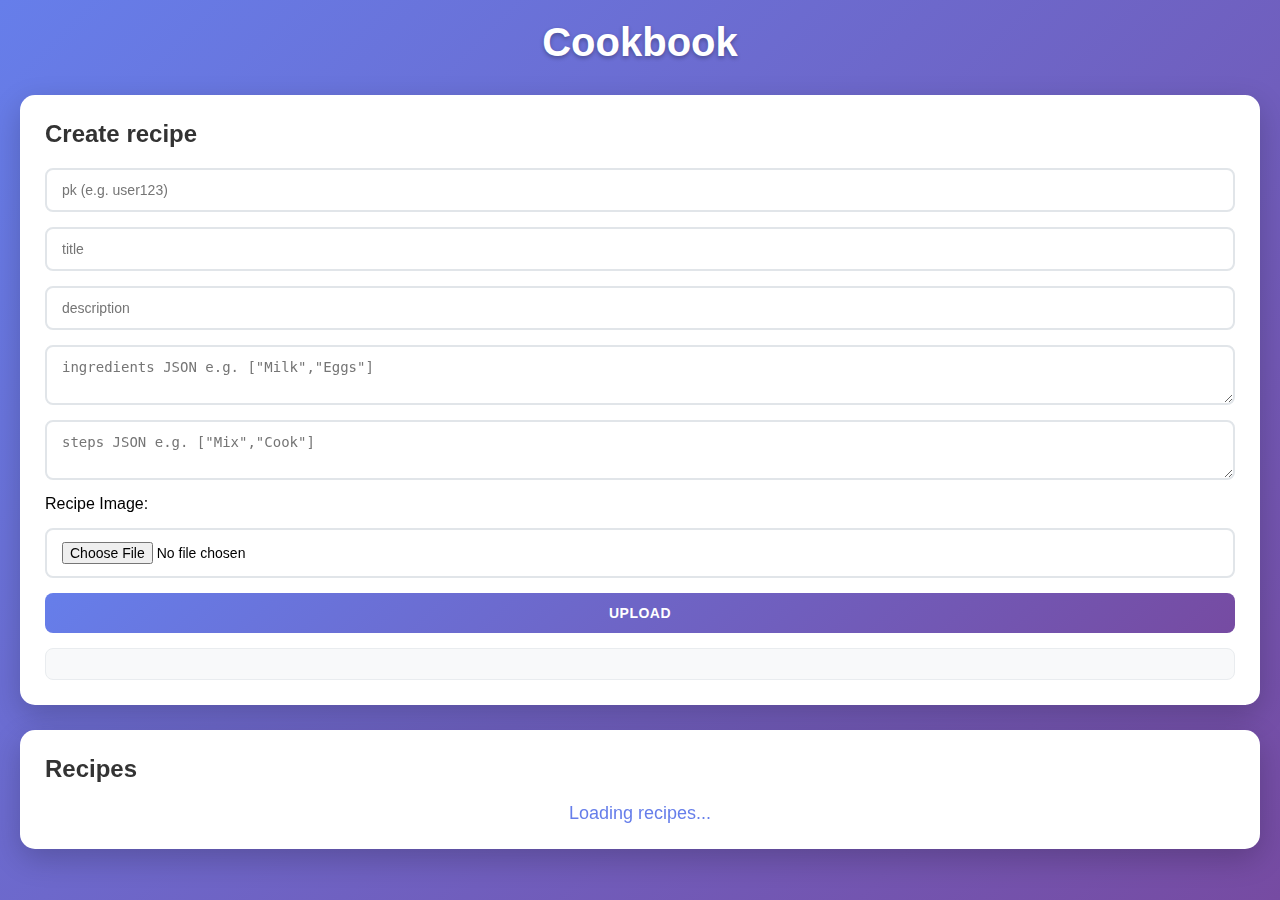
<file: index.html>
<!doctype html>
<html lang="en"> 
<head>
  <meta charset="utf-8" />
  <title>Cookbook</title>
  <link rel="stylesheet" href="styles.css" />
</head>
<body>
  <h1>Cookbook</h1>

  <section class="card">
    <h2>Create recipe</h2>
    <form id="createForm">
      <input name="pk" placeholder="pk (e.g. user123)" required />
      <input name="title" placeholder="title" required />
      <input name="description" placeholder="description" required />
      <textarea name="ingredients" placeholder='ingredients JSON e.g. ["Milk","Eggs"]' required></textarea>
      <textarea name="steps" placeholder='steps JSON e.g. ["Mix","Cook"]' required></textarea>
      
      <label for="recipe-image">Recipe Image:</label>
      <input type="file" id="recipe-image" name="File" accept="image/*" required />
      
      <button type="submit">Upload</button>
    </form>
    <pre id="createResult"></pre>
  </section>

  <section class="card">
    <h2>Recipes</h2>
    <div id="recipes"></div>
  </section>

  <script src="config.js"></script>
  <script src="app.js"></script>
</body>
</html>
</file>
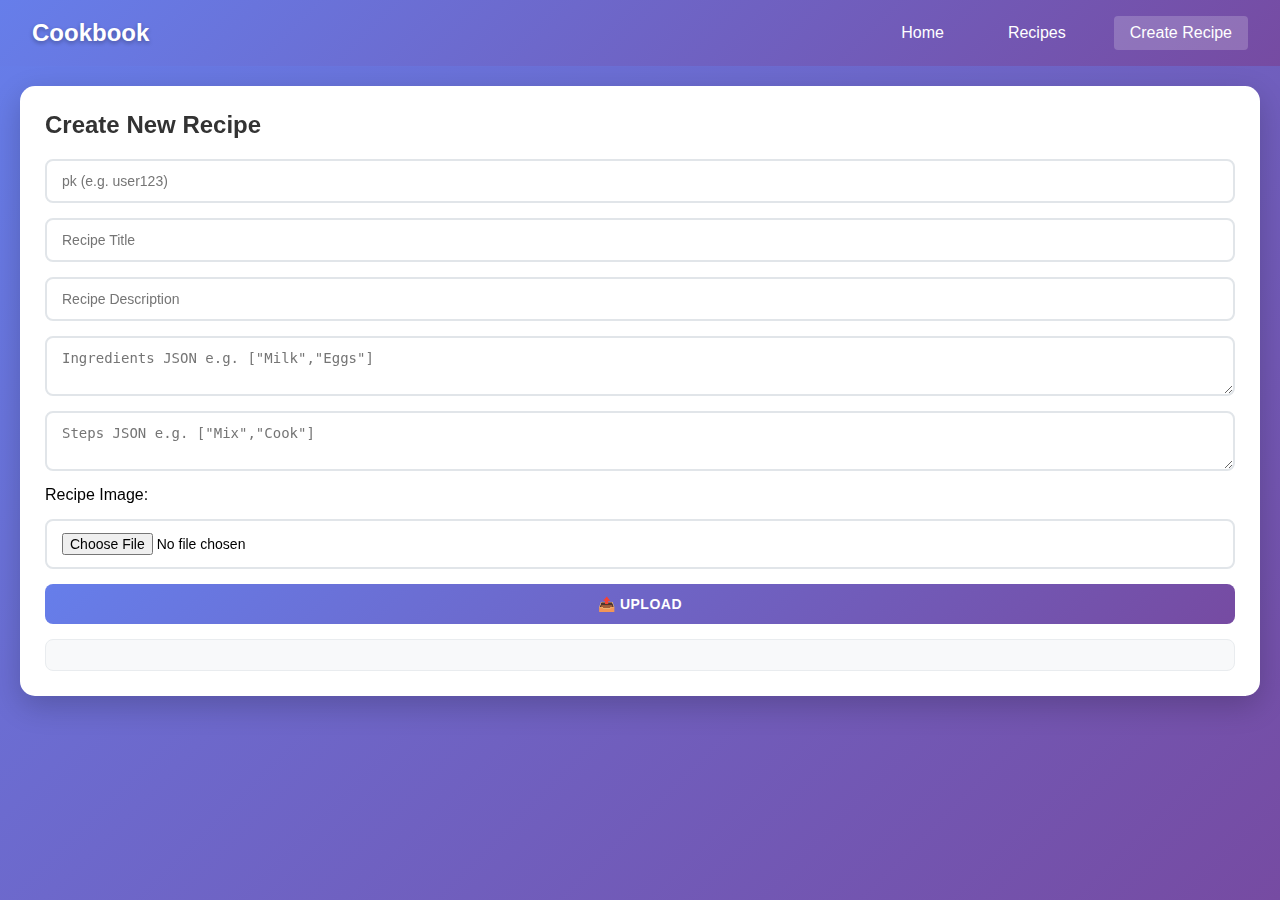
<file: create.html>
<!doctype html>
<html lang="en">
<head>
  <meta charset="utf-8" />
  <title>Cookbook - Create Recipe</title>
  <link rel="stylesheet" href="styles.css" />
</head>
<body>
  <nav>
    <h1>Cookbook</h1>
    <div class="nav-links">
      <a href="home.html">Home</a>
      <a href="recipes.html">Recipes</a>
      <a href="create.html" class="active">Create Recipe</a>
    </div>
  </nav>

  <main>
    <section class="card">
      <h2>Create New Recipe</h2>
      <form id="createForm">
        <input name="pk" placeholder="pk (e.g. user123)" required />
        <input name="title" placeholder="Recipe Title" required />
        <input name="description" placeholder="Recipe Description" required />
        <textarea name="ingredients" placeholder='Ingredients JSON e.g. ["Milk","Eggs"]' required></textarea>
        <textarea name="steps" placeholder='Steps JSON e.g. ["Mix","Cook"]' required></textarea>
        
        <label for="recipe-image">Recipe Image:</label>
        <input type="file" id="recipe-image" name="File" accept="image/*" required />
        
        <button type="submit">📤 Upload</button>
      </form>
      <pre id="createResult"></pre>
    </section>
  </main>

  <script src="config.js"></script>
  <script src="create.js"></script>
</body>
</html>
</file>
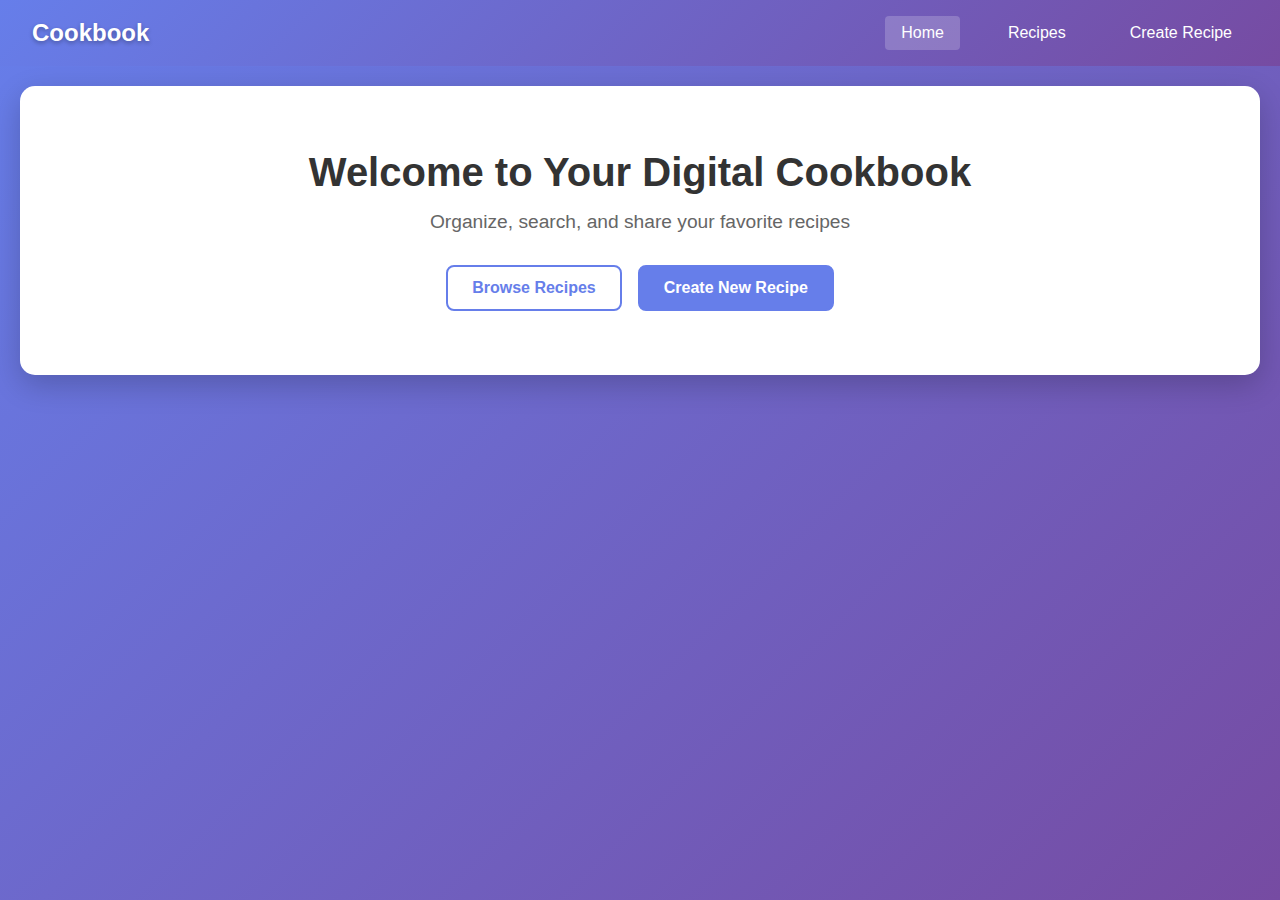
<file: home.html>
<!doctype html>
<html lang="en">
<head>
  <meta charset="utf-8" />
  <title>Cookbook - Home</title>
  <link rel="stylesheet" href="styles.css" />
</head>
<body>
  <nav>
    <h1>Cookbook</h1>
    <div class="nav-links">
      <a href="home.html" class="active">Home</a>
      <a href="recipes.html">Recipes</a>
      <a href="create.html">Create Recipe</a>
    </div>
  </nav>

  <main>
    <div class="hero">
      <h2>Welcome to Your Digital Cookbook</h2>
      <p>Organize, search, and share your favorite recipes</p>
      <div class="quick-actions">
        <a href="recipes.html" class="btn">Browse Recipes</a>
        <a href="create.html" class="btn btn-primary">Create New Recipe</a>
      </div>
    </div>
  </main>
</body>
</html>
</file>
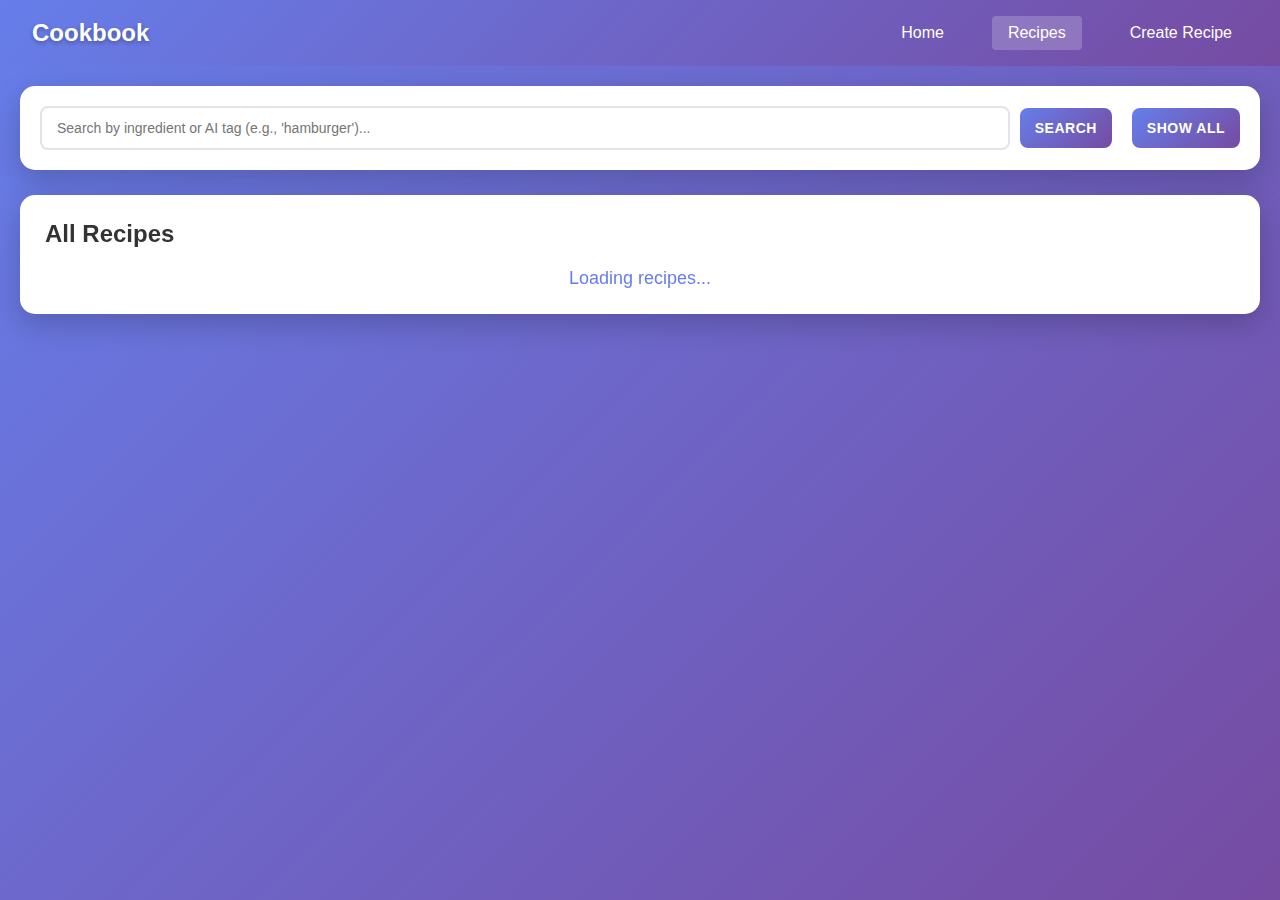
<file: recipes.html>
<!doctype html>
<html lang="en">
<head>
  <meta charset="utf-8" />
  <title>Cookbook - Recipes</title>
  <link rel="stylesheet" href="styles.css" />
</head>
<body>
  <nav>
    <h1>Cookbook</h1>
    <div class="nav-links">
      <a href="home.html">Home</a>
      <a href="recipes.html" class="active">Recipes</a>
      <a href="create.html">Create Recipe</a>
    </div>
  </nav>

  <main>
    <div class="recipe-search">
      <input type="text" id="searchInput" placeholder="Search by ingredient or AI tag (e.g., 'hamburger')...">
      <button onclick="triggerSearch()">Search</button>
      <button onclick="clearSearch()" style="margin-left: 10px;">Show All</button>
    </div>

    <div id="recipeResults"></div>
    
    <section class="card">
      <h2>All Recipes</h2>
      <div id="recipes"></div>
    </section>
  </main>

  <script src="config.js"></script>
  <script src="recipes.js"></script>
</body>
</html>
</file>
<file: styles.css>
* {
  box-sizing: border-box;
  margin: 0;
  padding: 0;
}

body {
  font-family: -apple-system, BlinkMacSystemFont, 'Segoe UI', Roboto, sans-serif;
  background: linear-gradient(135deg, #667eea 0%, #764ba2 100%);
  min-height: 100vh;
  padding: 20px;
}

h1 {
  text-align: center;
  color: white;
  font-size: 2.5rem;
  margin-bottom: 30px;
  text-shadow: 0 2px 4px rgba(0,0,0,0.3);
}

.card {
  background: white;
  border-radius: 15px;
  padding: 25px;
  margin-bottom: 25px;
  box-shadow: 0 10px 30px rgba(0,0,0,0.2);
  backdrop-filter: blur(10px);
}

.card h2 {
  color: #333;
  margin-bottom: 20px;
  font-size: 1.5rem;
}

form {
  display: grid;
  gap: 15px;
}

input, textarea, button {
  padding: 12px 15px;
  border: 2px solid #e1e5e9;
  border-radius: 8px;
  font-size: 14px;
  transition: all 0.3s ease;
}

input:focus, textarea:focus {
  outline: none;
  border-color: #667eea;
  box-shadow: 0 0 0 3px rgba(102, 126, 234, 0.1);
}

button {
  background: linear-gradient(135deg, #667eea 0%, #764ba2 100%);
  color: white;
  border: none;
  cursor: pointer;
  font-weight: 600;
  text-transform: uppercase;
  letter-spacing: 0.5px;
}

button:hover {
  transform: translateY(-2px);
  box-shadow: 0 5px 15px rgba(102, 126, 234, 0.4);
}

#cancelEdit {
  background: linear-gradient(135deg, #ff6b6b 0%, #ee5a24 100%);
}

#refreshBtn {
  background: linear-gradient(135deg, #2ecc71 0%, #27ae60 100%);
  margin-bottom: 20px;
}

.recipe-card {
  background: white;
  border: none !important;
  border-radius: 15px !important;
  padding: 20px !important;
  margin: 20px 0 !important;
  box-shadow: 0 8px 25px rgba(0,0,0,0.1) !important;
  transition: transform 0.3s ease, box-shadow 0.3s ease !important;
}

.recipe-card:hover {
  transform: translateY(-5px) !important;
  box-shadow: 0 15px 35px rgba(0,0,0,0.15) !important;
}

.recipe-card img {
  border-radius: 12px !important;
  box-shadow: 0 4px 15px rgba(0,0,0,0.1) !important;
}

.recipe-card h3 {
  color: #2c3e50 !important;
  font-size: 1.3rem !important;
}

.recipe-card p {
  color: #7f8c8d !important;
  line-height: 1.5 !important;
  margin: 8px 0 !important;
}

.recipe-card button {
  padding: 8px 16px !important;
  border-radius: 6px !important;
  font-size: 13px !important;
  min-width: 70px !important;
}

#createResult {
  background: #f8f9fa;
  border: 1px solid #e9ecef;
  border-radius: 8px;
  padding: 15px;
  margin-top: 15px;
  font-family: 'Monaco', 'Menlo', monospace;
  font-size: 13px;
  color: #495057;
}

/* Navigation */
nav {
  background: linear-gradient(135deg, #667eea 0%, #764ba2 100%);
  padding: 1rem 2rem;
  display: flex;
  justify-content: space-between;
  align-items: center;
  color: white;
  margin: -20px -20px 20px -20px;
}

nav h1 {
  margin: 0;
  font-size: 1.5rem;
  text-shadow: 0 2px 4px rgba(0,0,0,0.3);
}

.nav-links {
  display: flex;
  gap: 2rem;
}

.nav-links a {
  color: white;
  text-decoration: none;
  padding: 0.5rem 1rem;
  border-radius: 4px;
  transition: background-color 0.3s;
}

.nav-links a:hover,
.nav-links a.active {
  background-color: rgba(255, 255, 255, 0.2);
}

/* Hero Section */
.hero {
  text-align: center;
  padding: 4rem 2rem;
  background: white;
  border-radius: 15px;
  margin-bottom: 25px;
  box-shadow: 0 10px 30px rgba(0,0,0,0.2);
}

.hero h2 {
  font-size: 2.5rem;
  margin-bottom: 1rem;
  color: #333;
}

.hero p {
  font-size: 1.2rem;
  color: #666;
  margin-bottom: 2rem;
}

.quick-actions {
  display: flex;
  gap: 1rem;
  justify-content: center;
}

.btn {
  padding: 0.75rem 1.5rem;
  text-decoration: none;
  border-radius: 8px;
  font-weight: bold;
  transition: transform 0.2s;
  border: 2px solid #667eea;
}

.btn:hover {
  transform: translateY(-2px);
}

.btn {
  background: white;
  color: #667eea;
}

.btn-primary {
  background: #667eea;
  color: white;
}

/* Recipe search */
.recipe-search {
  background: white;
  padding: 20px;
  border-radius: 15px;
  margin-bottom: 25px;
  box-shadow: 0 10px 30px rgba(0,0,0,0.2);
  display: flex;
  gap: 10px;
  align-items: center;
}

.recipe-search input {
  flex: 1;
  margin: 0;
}

.recipe-search button {
  margin: 0;
}
</file>
